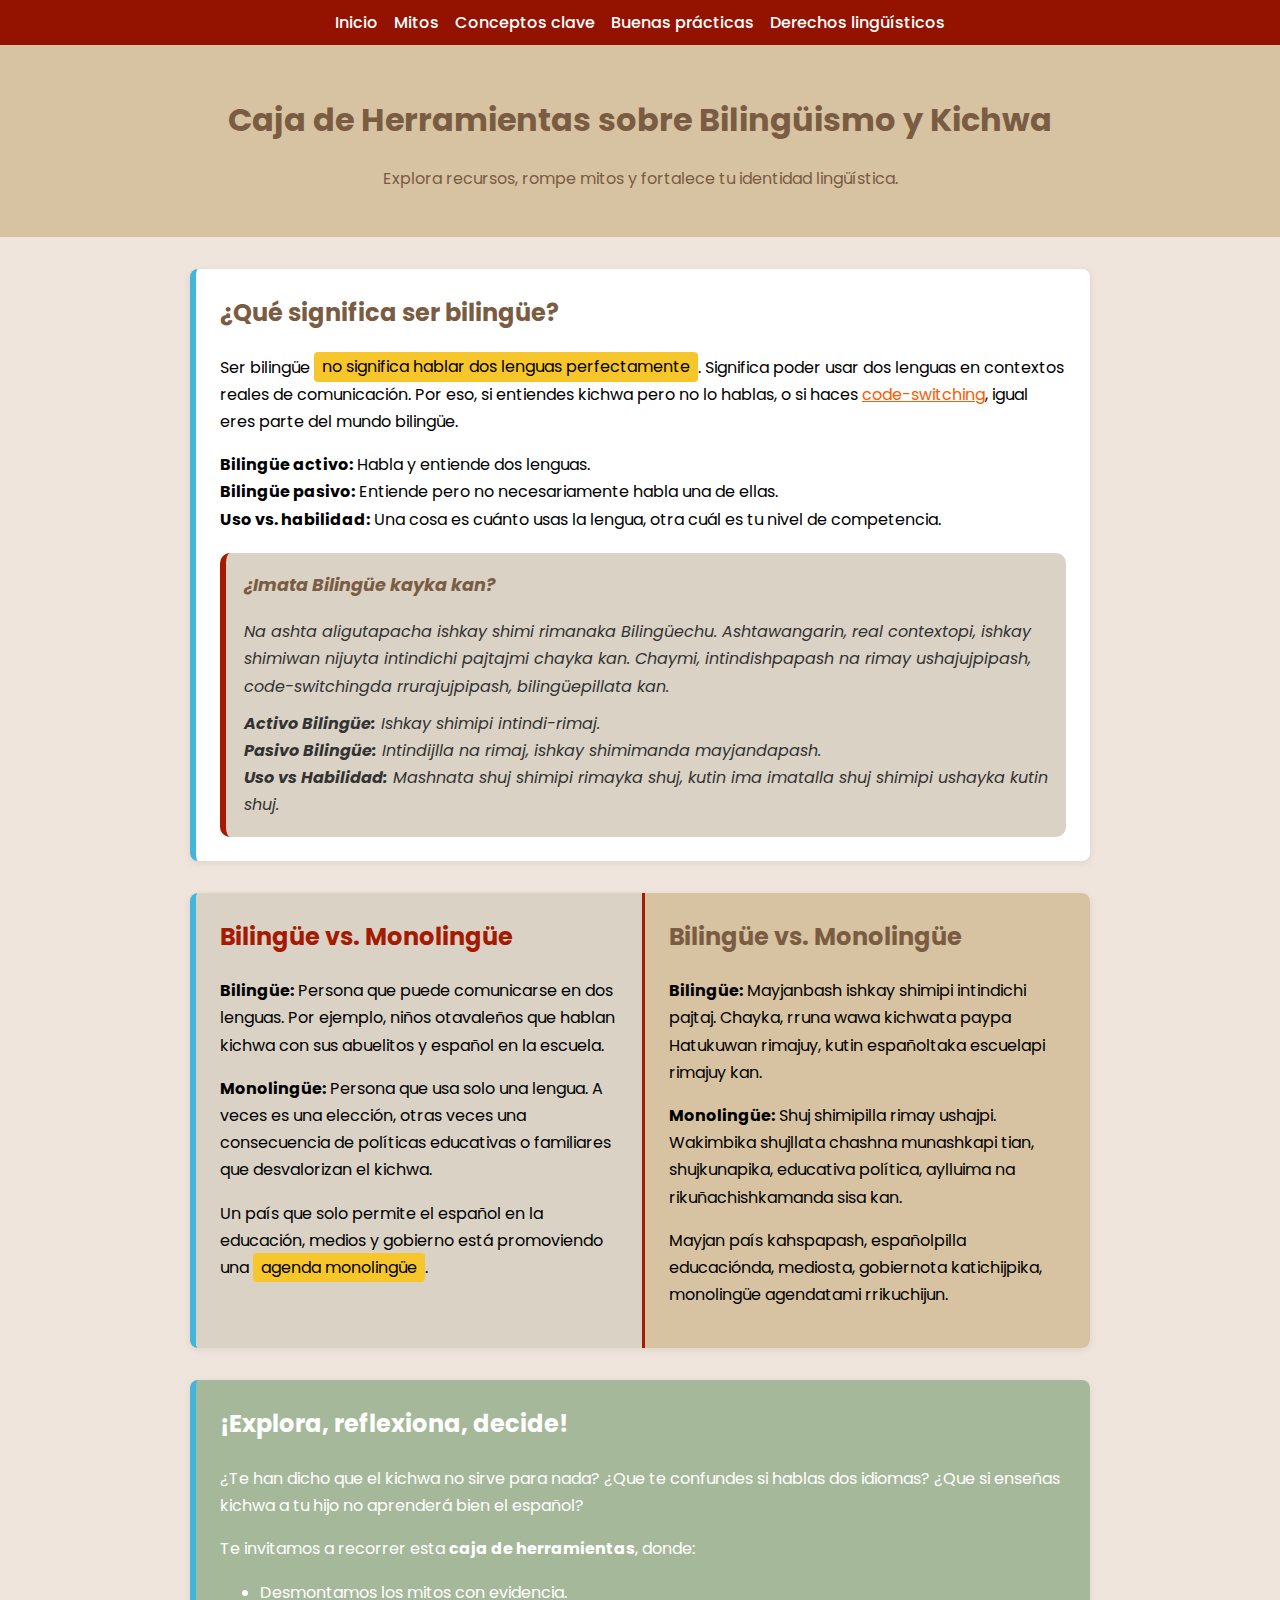
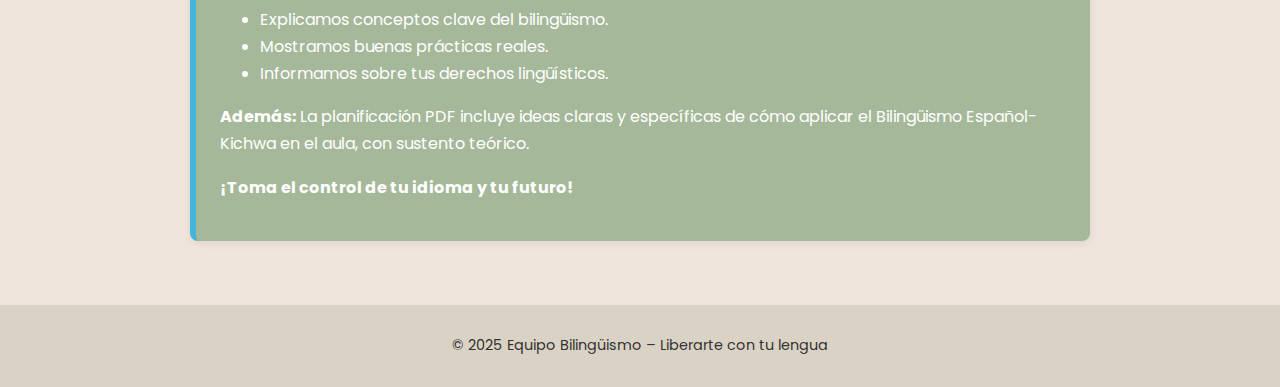
<file: index.html>
<!DOCTYPE html>
<html lang="es">
<head>
  <meta charset="UTF-8" />
  <meta name="viewport" content="width=device-width, initial-scale=1.0">
  <title>Caja de Herramientas – Bilingüismo y Kichwa</title>
  <link href="https://fonts.googleapis.com/css2?family=Poppins&display=swap" rel="stylesheet">
  <link rel="stylesheet" href="style.css">
  <style>
    :root {
      --sun-yellow: #F7C62A;
      --sky-blue: #43B5DB;
      --deep-red: #A41A02;
      --orange-flame: #FA5C00;
      --wine-red: #931300;
      --soft-beige: #EFE5DC;
      --light-wood: #D7C3A1;
      --deep-wood: #7A5C43;
      --sage-green: #A6B89A;
      --warm-gray: #DAD2C5;
    }

    body {
      font-family: 'Poppins', sans-serif;
      background-color: var(--soft-beige);
      margin: 0;
      padding: 0;
    }

    .intro-container {
      max-width: 900px;
      margin: 0 auto;
      padding: 2rem;
      line-height: 1.7;
    }

    .section-box {
      background-color: white;
      border-left: 6px solid var(--sky-blue);
      border-radius: 8px;
      padding: 1.5rem;
      margin-bottom: 2rem;
      box-shadow: 0 2px 8px rgba(0,0,0,0.08);
    }

    .section-box h2 {
      color: var(--deep-wood);
      margin-top: 0;
    }

    .popup-term {
      color: var(--orange-flame);
      cursor: pointer;
      text-decoration: underline;
    }

    .kichwa-translation {
      margin-top: 0.5rem;
      font-style: italic;
      color: #555;
    }

    .highlight {
      background-color: var(--sun-yellow);
      padding: 0.2em 0.5em;
      border-radius: 4px;
    }

    .section-explora {
      background-color: var(--sage-green);
      color: white;
    }

    .section-explora h2 {
      color: white;
    }

    .navbar {
      background-color: var(--wine-red);
      padding: 10px 0;
    }

    .navbar ul {
      list-style: none;
      display: flex;
      justify-content: center;
      gap: 1rem;
      margin: 0;
      padding: 0;
    }

    .navbar a {
      color: white;
      text-decoration: none;
      font-weight: 500;
    }

    header {
      text-align: center;
      background-color: var(--light-wood);
      padding: 30px 20px;
      color: var(--deep-wood);
    }

    footer {
      background-color: var(--warm-gray);
      text-align: center;
      padding: 1rem;
      color: #333;
      font-size: 0.9rem;
    }
  </style>
</head>
<body>

  <nav class="navbar">
    <ul>
      <li><a href="index.html">Inicio</a></li>
      <li><a href="mitos.html">Mitos</a></li>
      <li><a href="conceptos.html">Conceptos clave</a></li>
      <li><a href="practicas.html">Buenas prácticas</a></li>
      <li><a href="derechos.html">Derechos lingüísticos</a></li>
    </ul>
  </nav>

  <header>
    <h1>Caja de Herramientas sobre Bilingüismo y Kichwa</h1>
    <p>Explora recursos, rompe mitos y fortalece tu identidad lingüística.</p>
  </header>

  <main class="intro-container">

   <section class="section-box">
  <h2>¿Qué significa ser bilingüe?</h2>
  <p>
    Ser bilingüe <span class="highlight">no significa hablar dos lenguas perfectamente</span>. 
    Significa poder usar dos lenguas en contextos reales de comunicación. 
    Por eso, si entiendes kichwa pero no lo hablas, o si haces 
    <span class="popup-term" onclick="alert('Alternancia entre idiomas en una misma conversación o frase')">code-switching</span>, 
    igual eres parte del mundo bilingüe.
  </p>

  <p>
    <strong>Bilingüe activo:</strong> Habla y entiende dos lenguas.<br>
    <strong>Bilingüe pasivo:</strong> Entiende pero no necesariamente habla una de ellas.<br>
    <strong>Uso vs. habilidad:</strong> Una cosa es cuánto usas la lengua, otra cuál es tu nivel de competencia.
  </p>

  <div class="kichwa-translation" style="margin-top: 20px; background-color: var(--warm-gray); padding: 18px; border-left: 6px solid var(--deep-red); border-radius: 10px;">
    <h3 style="margin-top: 0; color: var(--deep-wood); font-size: 1.1rem;">¿Imata Bilingüe kayka kan?</h3>
    <p style="margin: 0; color: #333;">
      Na ashta aligutapacha ishkay shimi rimanaka Bilingüechu. Ashtawangarin, real contextopi, ishkay shimiwan nijuyta intindichi pajtajmi chayka kan. 
      Chaymi, intindishpapash na rimay ushajujpipash, code-switchingda rrurajujpipash, bilingüepillata kan.
    </p>
    <p style="margin: 10px 0 0 0; color: #333;">
      <strong>Activo Bilingüe:</strong> Ishkay shimipi intindi-rimaj.<br>
      <strong>Pasivo Bilingüe:</strong> Intindijlla na rimaj, ishkay shimimanda mayjandapash.<br>
      <strong>Uso vs Habilidad:</strong> Mashnata shuj shimipi rimayka shuj, kutin ima imatalla shuj shimipi ushayka kutin shuj.
    </p>
  </div>
</section>


   <section class="section-box" style="padding: 0; overflow: hidden;">
  <div style="display: flex; flex-wrap: wrap;">
    
    <!-- Español -->
    <div style="flex: 1; min-width: 280px; background-color: var(--warm-gray); padding: 24px;">
      <h2 style="color: var(--deep-red);">Bilingüe vs. Monolingüe</h2>
      <p><strong>Bilingüe:</strong> Persona que puede comunicarse en dos lenguas. Por ejemplo, niños otavaleños que hablan kichwa con sus abuelitos y español en la escuela.</p>
      <p><strong>Monolingüe:</strong> Persona que usa solo una lengua. A veces es una elección, otras veces una consecuencia de políticas educativas o familiares que desvalorizan el kichwa.</p>
      <p>Un país que solo permite el español en la educación, medios y gobierno está promoviendo una <span class="highlight">agenda monolingüe</span>.</p>
    </div>

    <!-- Kichwa -->
    <div style="flex: 1; min-width: 280px; background-color: var(--light-wood); padding: 24px; border-left: 3px solid var(--deep-red);">
      <h2 style="color: var(--deep-wood);">Bilingüe vs. Monolingüe</h2>
      <p><strong>Bilingüe:</strong> Mayjanbash ishkay shimipi intindichi pajtaj. Chayka, rruna wawa kichwata paypa Hatukuwan rimajuy, kutin españoltaka escuelapi rimajuy kan.</p>
      <p><strong>Monolingüe:</strong> Shuj shimipilla rimay ushajpi. Wakimbika shujllata chashna munashkapi tian, shujkunapika, educativa política, aylluima na rikuñachishkamanda sisa kan.</p>
      <p>Mayjan país kahspapash, españolpilla educaciónda, mediosta, gobiernota katichijpika, monolingüe agendatami rrikuchijun.</p>
    </div>

  </div>
</section>

    <section class="section-box section-explora">
      <h2>¡Explora, reflexiona, decide!</h2>
      <p>¿Te han dicho que el kichwa no sirve para nada? ¿Que te confundes si hablas dos idiomas? ¿Que si enseñas kichwa a tu hijo no aprenderá bien el español?</p>
      <p>Te invitamos a recorrer esta <strong>caja de herramientas</strong>, donde:</p>
      <ul>
        <li>Desmontamos los mitos con evidencia.</li>
        <li>Explicamos conceptos clave del bilingüismo.</li>
        <li>Mostramos buenas prácticas reales.</li>
        <li>Informamos sobre tus derechos lingüísticos.</li>
      </ul>
      <p><strong>Además:</strong> La planificación PDF incluye ideas claras y específicas de cómo aplicar el Bilingüismo Español-Kichwa en el aula, con sustento teórico.</p>
      <p><strong>¡Toma el control de tu idioma y tu futuro!</strong></p>
    </section>

  </main>

  <footer>
    <p>&copy; 2025 Equipo Bilingüismo – Liberarte con tu lengua</p>
  </footer>

</body>
</html>
</file>
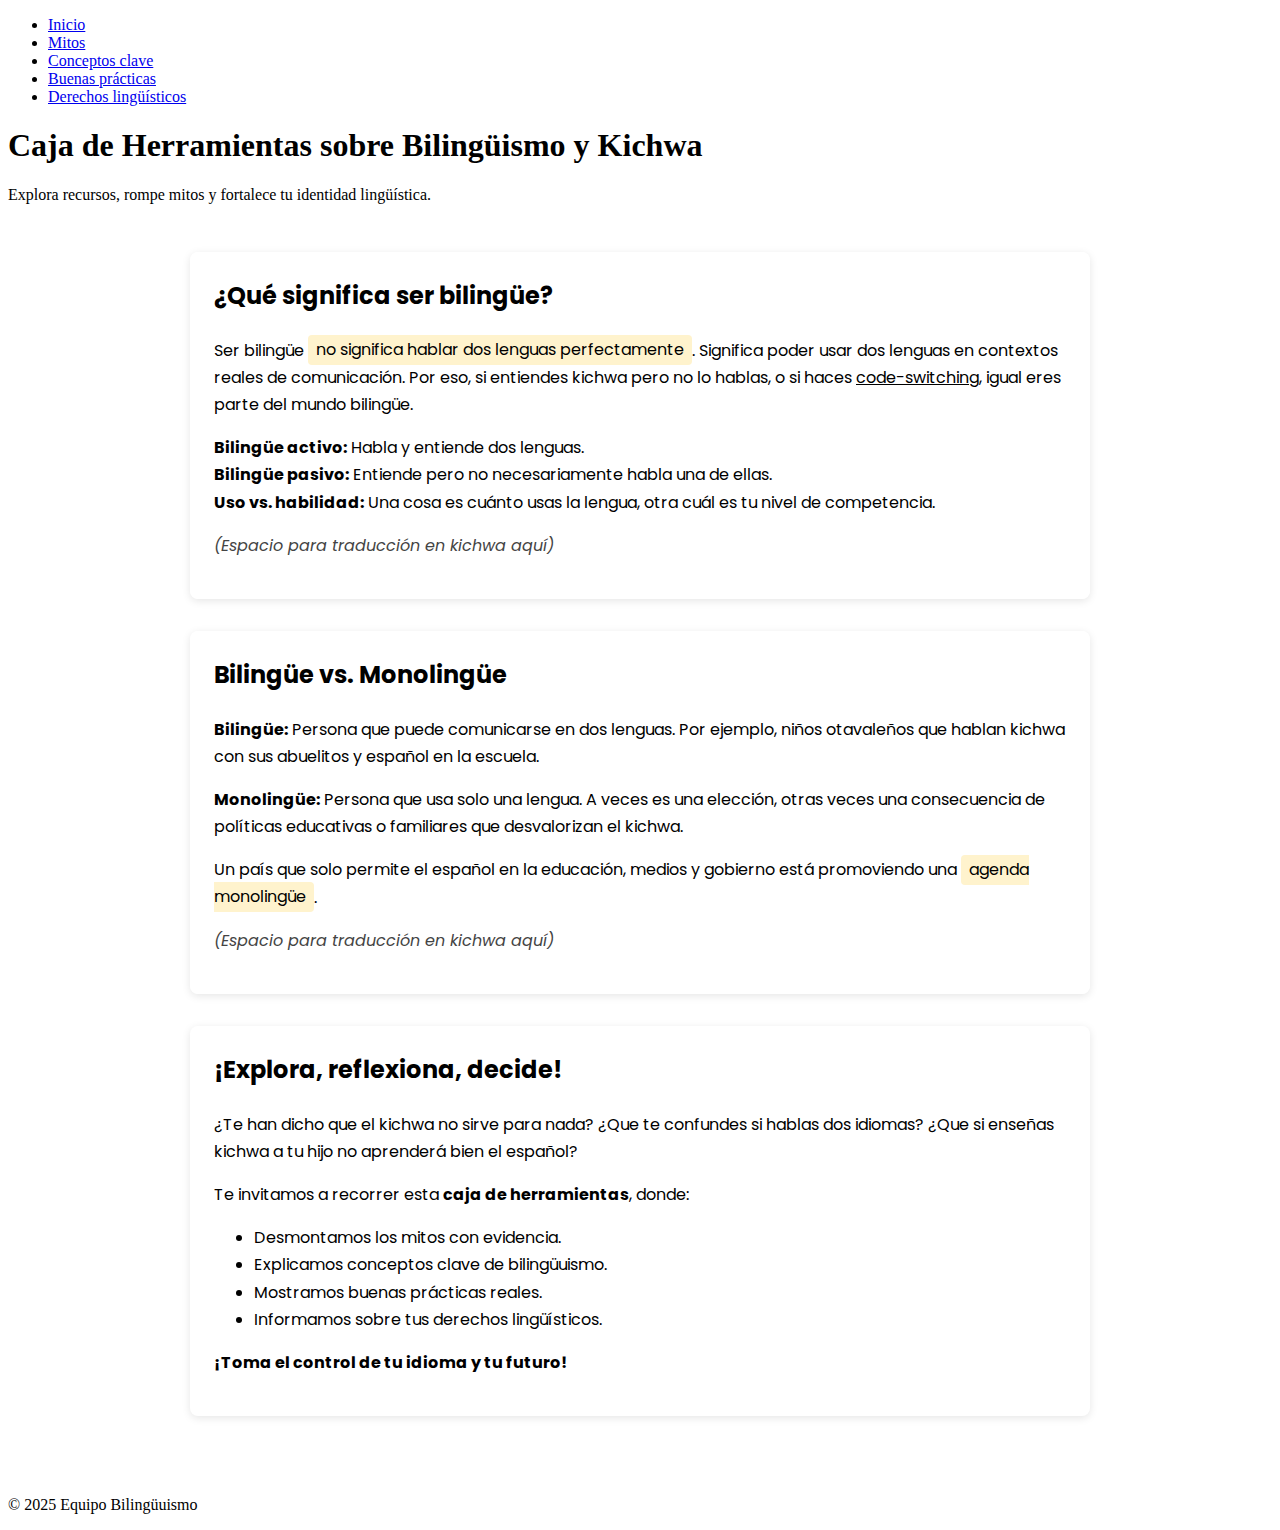
<file: mitos.html>
<!DOCTYPE html>
<html lang="es">
<head>
  <meta charset="UTF-8">
  <meta name="viewport" content="width=device-width, initial-scale=1.0">
  <title>Caja de Herramientas – Bilingüismo y Kichwa</title>
  <link href="https://fonts.googleapis.com/css2?family=Poppins&display=swap" rel="stylesheet">
  <link rel="stylesheet" href="style.css">
  <style>
    .intro-container {
      max-width: 900px;
      margin: 0 auto;
      padding: 2rem;
      font-family: 'Poppins', sans-serif;
      line-height: 1.7;
    }
    .section-box {
      background-color: #ffffffb6;
      border-left: 6px solid var(--sky-blue);
      border-radius: 8px;
      padding: 1.5rem;
      margin-bottom: 2rem;
      box-shadow: 0 2px 8px rgba(0,0,0,0.1);
    }
    .section-box h2 {
      color: var(--deep-red);
      margin-top: 0;
    }
    .popup-term {
      color: var(--orange-flame);
      cursor: pointer;
      text-decoration: underline;
    }
    .kichwa-translation {
      margin-top: 0.5rem;
      font-style: italic;
      color: #444;
    }
    .highlight {
      background-color: #fff3cd;
      padding: 0.2em 0.5em;
      border-radius: 4px;
    }
  </style>
</head>
<body>

  <nav class="navbar">
    <ul>
      <li><a href="index.html">Inicio</a></li>
      <li><a href="mitos.html">Mitos</a></li>
      <li><a href="conceptos.html">Conceptos clave</a></li>
      <li><a href="practicas.html">Buenas prácticas</a></li>
      <li><a href="derechos.html">Derechos lingüísticos</a></li>
    </ul>
  </nav>

  <header>
    <h1>Caja de Herramientas sobre Bilingüismo y Kichwa</h1>
    <p>Explora recursos, rompe mitos y fortalece tu identidad lingüística.</p>
  </header>

  <main class="intro-container">

    <section class="section-box">
      <h2>¿Qué significa ser bilingüe?</h2>
      <p>Ser bilingüe <span class="highlight">no significa hablar dos lenguas perfectamente</span>. Significa poder usar dos lenguas en contextos reales de comunicación. Por eso, si entiendes kichwa pero no lo hablas, o si haces <span class="popup-term" onclick="alert('Alternancia entre idiomas en una misma conversación o frase')">code-switching</span>, igual eres parte del mundo bilingüe.</p>
      <p><strong>Bilingüe activo:</strong> Habla y entiende dos lenguas.<br>
         <strong>Bilingüe pasivo:</strong> Entiende pero no necesariamente habla una de ellas.<br>
         <strong>Uso vs. habilidad:</strong> Una cosa es cuánto usas la lengua, otra cuál es tu nivel de competencia.</p>
      <p class="kichwa-translation">(Espacio para traducción en kichwa aquí)</p>
    </section>

    <section class="section-box">
      <h2>Bilingüe vs. Monolingüe</h2>
      <p><strong>Bilingüe:</strong> Persona que puede comunicarse en dos lenguas. Por ejemplo, niños otavaleños que hablan kichwa con sus abuelitos y español en la escuela.</p>
      <p><strong>Monolingüe:</strong> Persona que usa solo una lengua. A veces es una elección, otras veces una consecuencia de políticas educativas o familiares que desvalorizan el kichwa.</p>
      <p>Un país que solo permite el español en la educación, medios y gobierno está promoviendo una <span class="highlight">agenda monolingüe</span>.</p>
      <p class="kichwa-translation">(Espacio para traducción en kichwa aquí)</p>
    </section>

    <section class="section-box" style="background-color: var(--orange-light);">
      <h2>¡Explora, reflexiona, decide!</h2>
      <p>¿Te han dicho que el kichwa no sirve para nada? ¿Que te confundes si hablas dos idiomas? ¿Que si enseñas kichwa a tu hijo no aprenderá bien el español?</p>
      <p>Te invitamos a recorrer esta <strong>caja de herramientas</strong>, donde:</p>
      <ul>
        <li>Desmontamos los mitos con evidencia.</li>
        <li>Explicamos conceptos clave de bilingüuismo.</li>
        <li>Mostramos buenas prácticas reales.</li>
        <li>Informamos sobre tus derechos lingüísticos.</li>
      </ul>
      <p><strong>¡Toma el control de tu idioma y tu futuro!</strong></p>
    </section>

  </main>

  <footer>
    <p>&copy; 2025 Equipo Bilingüuismo</p>
  </footer>

</body>
</html>
</file>
<file: style.css>

</file>
